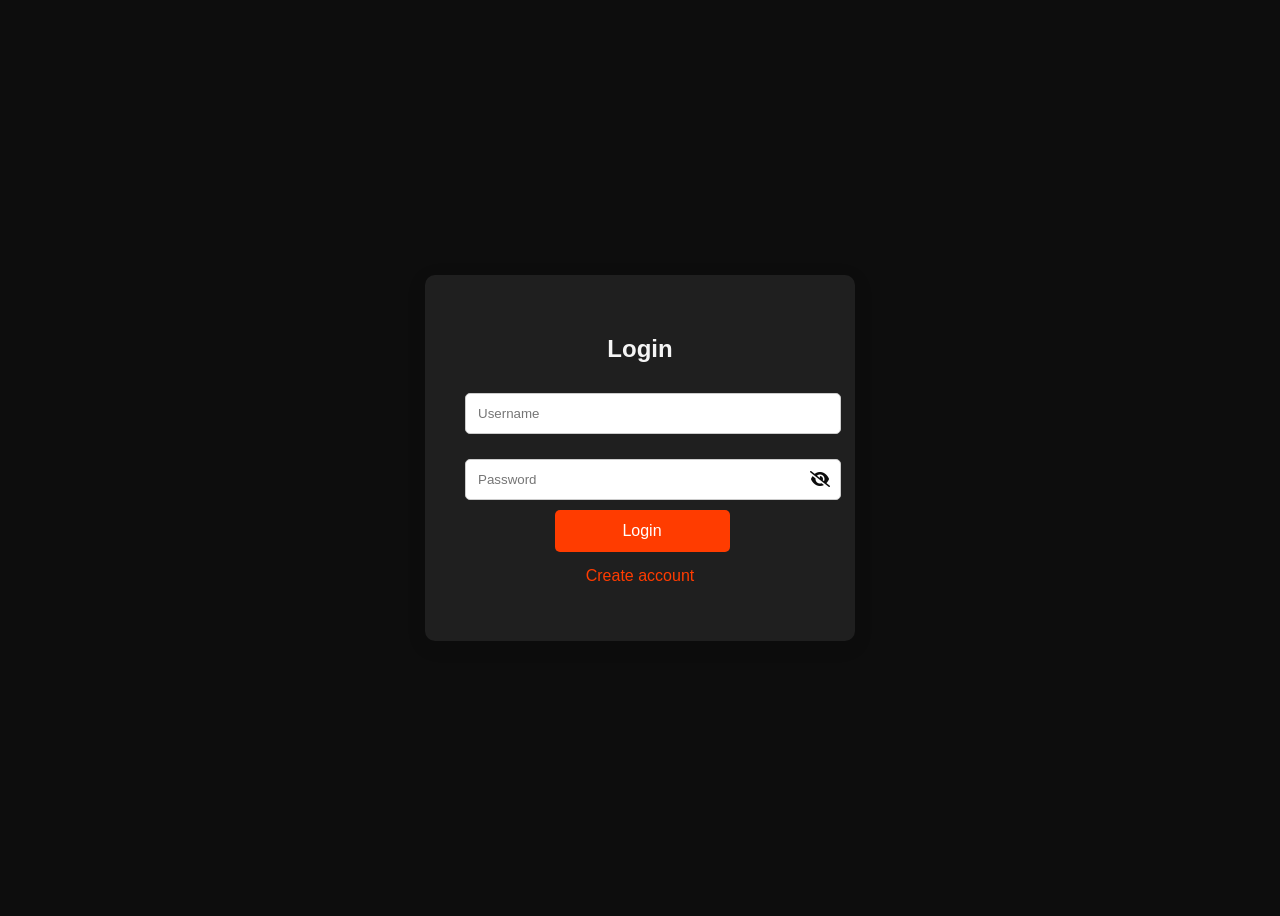
<file: login.html>
<!doctype html>
<html lang="en">
  <head>
    <meta charset="UTF-8" />
    <meta name="viewport" content="width=device-width, initial-scale=1.0" />
    <link
      rel="icon"
      href="Image/Screenshot 2026-03-05 172537.png"
      type="image/png"
    />
    <link
      rel="stylesheet"
      href="https://cdnjs.cloudflare.com/ajax/libs/font-awesome/6.5.0/css/all.min.css"
    />
    <title>Login | PowerFit Gym</title>

    <style>
      body {
        font-family: Arial;
        background: #0d0d0d;
        color: #f5f5f5;
        display: flex;
        justify-content: center;
        align-items: center;
        height: 100vh;
      }

      .container {
        background: #1f1f1f;
        padding: 40px;
        width: 350px;
        border-radius: 10px;
        box-shadow: 0 5px 20px rgba(0, 0, 0, 0.1);
        text-align: center;
      }

      .password-box {
        position: relative;
      }
      .password-box input {
        width: 100%;
        padding: 12px;
        margin: 10px 0;
        border: 1px solid #ccc;
        border-radius: 5px;
      }
      .password-box i {
        position: absolute;
        right: -15px;
        top: 50%;
        transform: translateY(-50%);
        cursor: pointer;
        color: #0d0d0d;
      }

      input {
        width: 100%;
        padding: 12px;
        margin: 10px 0 15px 0;
        border: 1px solid #ccc;
        border-radius: 5px;
      }

      button {
        width: 50%;
        padding: 12px;
        border: none;
        background: #ff3c00;
        color: white;
        font-size: 16px;
        cursor: pointer;
        border-radius: 5px;
        transition: 0.3s;
        margin-left: 4px;
      }
      button:hover {
        background: #d53809;
        transform: scale(1.1);
      }

      .switch {
        margin-top: 15px;
        cursor: pointer;
        color: #ff3c00;
      }

      .toast {
        position: fixed;
        top: 20px;
        left: 50%;
        transform: translateX(-50%) translateY(-100%);
        padding: 14px 22px;
        border-radius: 12px;
        color: white;
        font-weight: 500;
        transition:
          transform 0.5s ease,
          opacity 0.5s ease;
        opacity: 0;
        box-shadow: 0 10px 25px rgba(0, 0, 0, 0.2);
        z-index: 1000;
      }
      .toast.show {
        transform: translateX(-50%) translateY(0);
        opacity: 1;
      }
      .toast.success {
        background: linear-gradient(45deg, #00c853, #64dd17);
      }

      .toast.error {
        background: linear-gradient(45deg, #d50000, #ff1744);
      }
    </style>
  </head>

  <body>
    <div class="container">
      <h2 id="title">Login</h2>

      <div id="toast" class="toast"></div>

      <input type="text" id="username" placeholder="Username" />
      <div class="password-box">
        <input type="password" id="password" placeholder="Password" />
        <i class="fa-solid fa-eye-slash" id="togglePassword"></i>
      </div>

      <button onclick="submitForm()">Login</button>

      <p class="switch" onclick="switchForm()">Create account</p>
    </div>

    <script>
      let isLogin = true;

      function switchForm() {
        let title = document.getElementById("title");
        let btn = document.querySelector("button");
        let switchText = document.querySelector(".switch");

        if (isLogin) {
          title.innerText = "Register";
          btn.innerText = "Register";
          switchText.innerText = "Already have an account?";
          isLogin = false;
        } else {
          title.innerText = "Login";
          btn.innerText = "Login";
          switchText.innerText = "Create account";
          isLogin = true;
        }
      }

      function submitForm() {
        let user = document.getElementById("username").value.trim();
        let pass = document.getElementById("password").value.trim();

        // Check if fields are empty
        if (!user || !pass) {
          showToast("Please fill in all fields", "error");
          return; // Stop form submission
        }

        if (isLogin) {
          let savedUser = localStorage.getItem("username");
          let savedPass = localStorage.getItem("password");

          if (user === savedUser && pass === savedPass) {
            showToast("Login successful!", "success");
            setTimeout(() => {
              window.location.href = "index.html";
            }, 1500);
          } else {
            showToast("Invalid username or password", "error");
          }
        } else {
          // Optional: password length check
          if (pass.length < 6) {
            showToast("Password must be at least 6 characters", "error");
            return;
          }

          localStorage.setItem("username", user);
          localStorage.setItem("password", pass);
          showToast("Account created! Now login.", "success");
          setTimeout(() => {
            switchForm();
          }, 1500);
        }
      }

      function showToast(message, type = "info") {
        const toast = document.getElementById("toast");
        toast.innerText = message;
        toast.className = `toast show ${type}`;

        setTimeout(() => {
          toast.className = "toast";
        }, 3000);
      }

      let eye = document.getElementById("togglePassword");
      let password = document.getElementById("password");

      eye.onclick = function () {
        if (password.type === "password") {
          password.type = "text";
          eye.className = "fa-solid fa-eye";
          eye.style.color = "red";
        } else {
          password.type = "password";
          eye.className = "fa-solid fa-eye-slash";
          eye.style.color = "black";
        }
      };
    </script>
  </body>
</html>
</file>
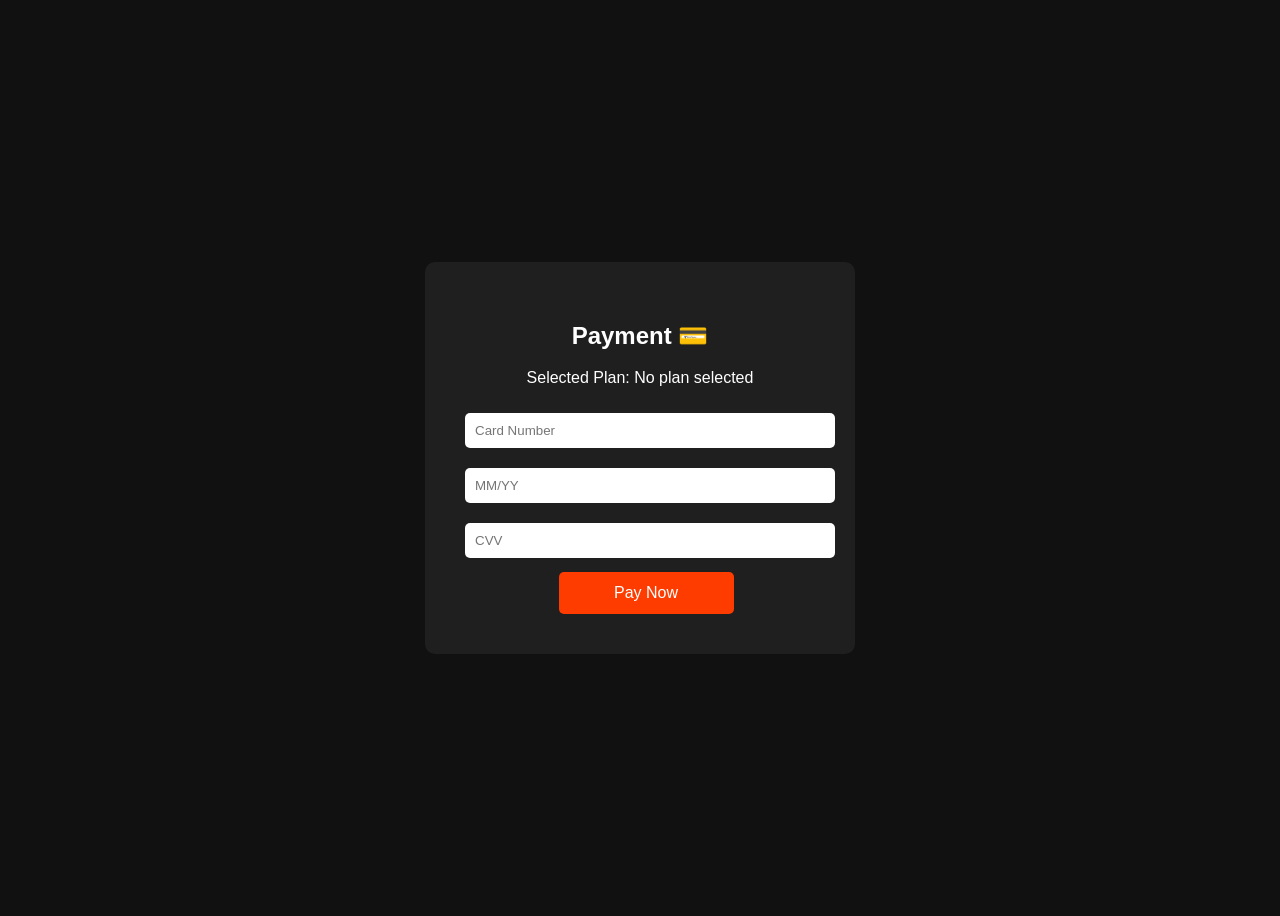
<file: payment.html>
<!doctype html>
<html>
  <head>
    <title>Payment</title>
    <link
      rel="icon"
      href="Image/Screenshot 2026-03-05 172537.png"
      type="image/png"
    />

    <style>
      body {
        font-family: Arial;
        background: #111;
        color: white;
        display: flex;
        justify-content: center;
        align-items: center;
        height: 100vh;
      }

      .box {
        background: #1f1f1f;
        padding: 40px;
        border-radius: 10px;
        width: 350px;
        text-align: center;
      }

      input {
        width: 100%;
        padding: 10px;
        margin: 10px 0;
        border: none;
        border-radius: 5px;
      }

      button {
        width: 50%;
        padding: 12px;
        border: none;
        background: #ff3c00;
        color: white;
        font-size: 16px;
        cursor: pointer;
        border-radius: 5px;
        margin-left: 12px;
        transition: 0.3s;
        margin-top: 4px;
      }
      button:hover {
        background: #d53809;
        transform: scale(1.1);
      }

      .toast {
        position: fixed;
        top: 20px;
        left: 50%;
        transform: translateX(-50%) translateY(-100%);
        padding: 14px 22px;
        border-radius: 12px;
        color: white;
        font-weight: 500;
        transition:
          transform 0.5s ease,
          opacity 0.5s ease;
        opacity: 0;
        box-shadow: 0 10px 25px rgba(0, 0, 0, 0.2);
        z-index: 1000;
      }
      .toast.show {
        transform: translateX(-50%) translateY(0);
        opacity: 1;
      }
      .toast.success {
        background: linear-gradient(45deg, #00c853, #64dd17);
      }

      .toast.error {
        background: linear-gradient(45deg, #d50000, #ff1744);
      }
    </style>
  </head>

  <body>
    <div class="box">
      <h2>Payment 💳</h2>

      <p id="planName"></p>

      <input id="card" type="text" placeholder="Card Number" />
      <input id="date" type="text" placeholder="MM/YY" />
      <input id="cvv" type="text" placeholder="CVV" />
      

      <button onclick="pay()">Pay Now</button>
    </div>

    <div id="toast" class="toast"></div>

    <script>
      let plan = localStorage.getItem("selectedPlan");

      document.getElementById("planName").innerText = "Selected Plan: " + (plan || "No plan selected");

      function pay() {
        let card = document.getElementById("card").value.trim();
        let date = document.getElementById("date").value.trim();
        let cvv = document.getElementById("cvv").value.trim();

        if (!card || !date || !cvv) {
          showToast("Please fill all fields🧾", "error");
          return;
        }
        if (card.length < 12) {
          showToast("Invalid card number", "error");
          return;
        }
        if (cvv.length !== 3) {
          showToast("Invalid CVV", "error");
          return;
        }

        showToast("Payment Successful 💵", "success");

        setTimeout(() => {
          localStorage.setItem("membership", plan);
          window.location.href = "profile.html";
        }, 2000);
      }

      function showToast(message, type) {
        const toast = document.getElementById("toast");

        toast.innerText = message;

        toast.className = `toast show ${type}`;

        setTimeout(() => {
          toast.className = "toast";
        }, 3000);
      }
    </script>
  </body>
</html>
</file>
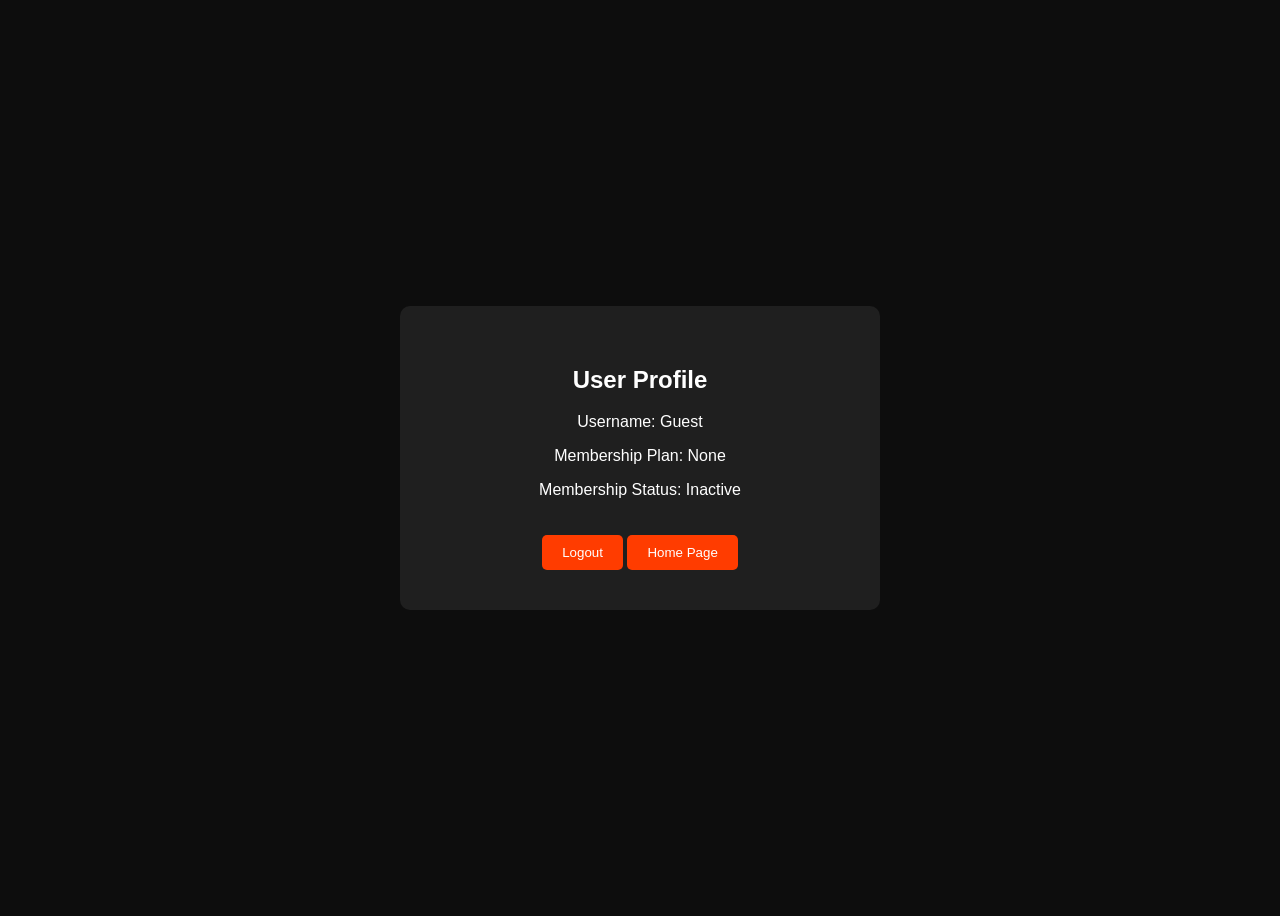
<file: profile.html>
<!doctype html>
<html>
  <head>
    <title>Profile | PowerFit Gym</title>

    <style>
      body {
        font-family: Arial;
        background: #0d0d0d;
        color: white;
        display: flex;
        justify-content: center;
        align-items: center;
        height: 100vh;
      }

      .profile {
        background: #1f1f1f;
        padding: 40px;
        border-radius: 10px;
        text-align: center;
        width: 350px;
      }
      .profile,
      .box {
        width: 90%;
        max-width: 400px;
      }
      button {
        margin-top: 20px;
        padding: 10px 20px;
        background: #ff3c00;
        border: none;
        color: white;
        cursor: pointer;
        border-radius: 5px;
      }
    </style>
  </head>

  <body>
    <div class="profile">
      <h2>User Profile</h2>
      <p id="user"></p>
      <p id="plan"></p>
      <p id="status"></p>
      <p id="next"></p>

      <button onclick="logout()">Logout</button>
      <button onclick="goHome()">Home Page</button>
    </div>

    <script>
      let username = localStorage.getItem("username");
      let membership = localStorage.getItem("selectedPlan");

      document.getElementById("user").innerText =
        "Username: " + (username || "Guest");

      document.getElementById("plan").innerText =
        "Membership Plan: " + (membership || "None");

      function logout() {
        localStorage.clear();
        window.location.href = "index.html";
      }

      function goHome() {
        window.location.href = "index.html";
      }
      document.getElementById("status").innerText =
        "Membership Status: " + (membership ? "Active" : "Inactive");

      document.getElementById("next").innerText = membership
        ? "Next Payment: 30 days"
        : "";
    </script>
  </body>
</html>
</file>
